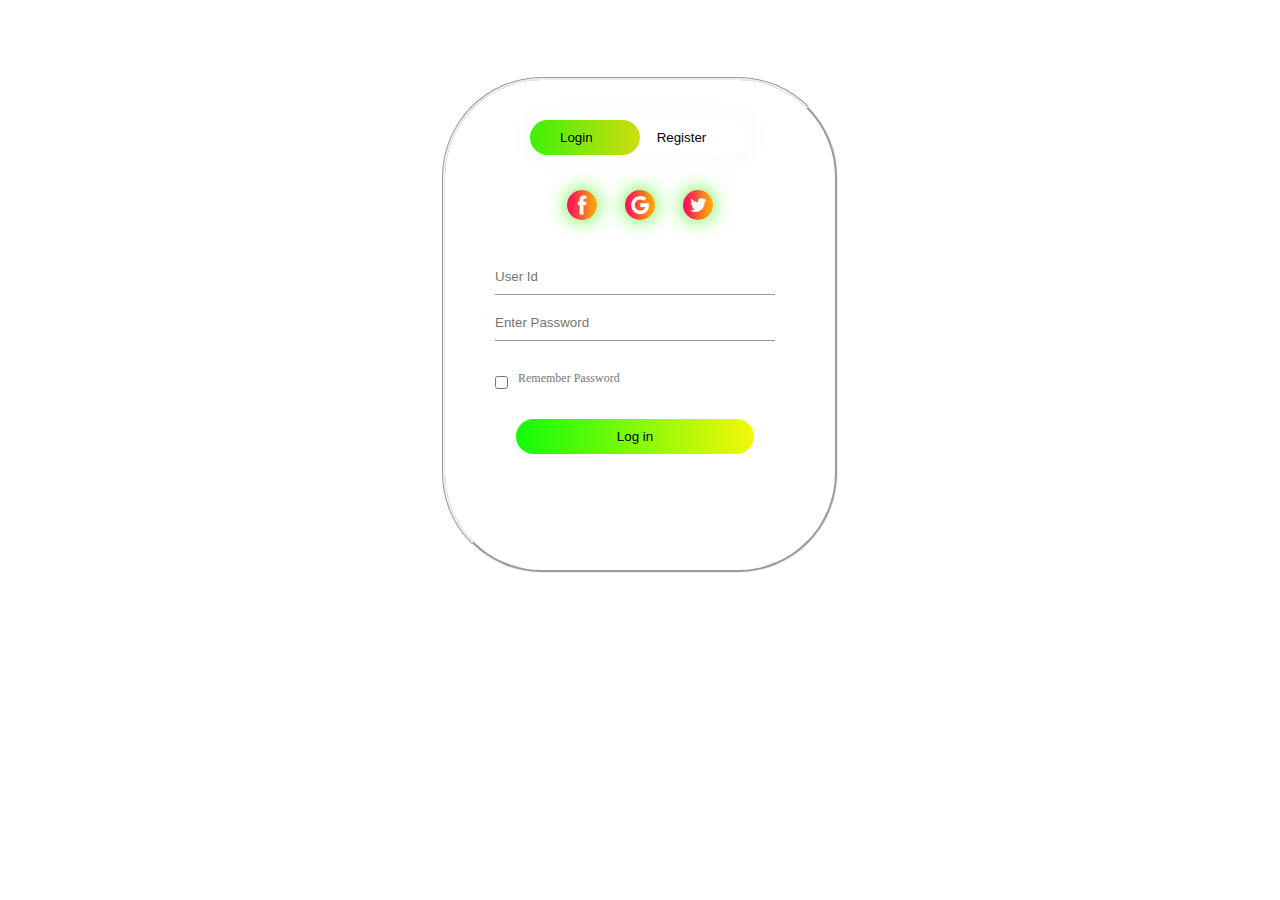
<file: index.html>
<!DOCTYPE html>
<html>
    <head>
        <title>
        </title>
        <link rel="stylesheet" href="Login.css">
        <body style="background-image:url(https://media.giphy.com/media/xdkXW7Scx6gus/giphy.gif)">
            <div class="one" >
                <div class="form-box" style="border-style: groove; border-radius: 100px;">
                    <div class="button-box">
                        <div id="btn"></div>
                        <button type="button" class="toggle-btn" onclick="Login()">Login</button>
                        <button type="button" class="toggle-btn" onclick="Register()">Register</button>
                    </div>
                    <div class="social-icons" >
                        <img src="fb.png" style="height: 30px;color: chartreuse;">
                        <img src="gp.png" style="height: 30px;">
                        <img src="tw.png" style="height: 30px;">
                        
                    </div>
                    <form id="Login" class="input-group">
                        <input type="text" class="input-field" placeholder="User Id" required>
                        <input type="text" class="input-field" placeholder="Enter Password" required>
                        <input type="checkbox" class="chech-box"><span>Remember Password</span>
                        <button type="submit" class="submit-btn">Log in</button>
                    </form>
                    <form id="Register" class="input-group">
                        <input type="text" class="input-field" placeholder="User Id" required>
                        <input type="email" class="input-field" placeholder="Email Id" required>
                        <input type="text" class="input-field" placeholder="Enter Password" required>
                        <input type="checkbox" class="chech-box"><span>I aggree to the terms and conditions</span>
                        <button type="submit" class="submit-btn">Register</button>
                    </form>
                </div>
                
               
            </div>
            <script>
                var x=document.getElementById("Login");
                var y=document.getElementById("Register");
                var z=document.getElementById("btn");
                function Register()
                {
                    x.style.left="-400px";
                    y.style.left="50px";
                    z.style.left="110px";
                }
                function Login()
                {
                    x.style.left="50px";
                    y.style.left="450px";
                    z.style.left="0px";
                }
                
                
            </script>
        </body>
    </head>
</html>
</file>
<file: Login.css>
*{
    margin:0;
    padding :0;
}
.one{
    height:100%;
    width:100%;
    background-image: linear-gradient(rgba(35, 238, 28, 0.4),(0,0,0,0.4)),url();
    background-position: center;
    background-size: cover;
    position: absolute;
}
.form-box{
    width: 380px;
    height: 480px;
    position: relative;
    margin: 6% auto;
    background: #fff;
    padding: 5px;
    overflow: hidden;
}
.button-box{
    width: 220px;
    margin: 35px auto;
    position: relative;
    box-shadow: 0 0 20px 9px #d8dfd71f;
    border-radius: 30px;
}
.toggle-btn
{
    padding :10px 30px;
    cursor:pointer;
    background: transparent;
    border:0;
    outline: none;
    position: relative;

}
#btn{
    top: 0;
    left: 0;
    position: absolute;
    width: 110px;
    height: 100%;
    background: linear-gradient(to right,#3ef107,#cfdd0f);
    border-radius: 30px;
    transition: .5s;
}
.social-icons{
    margin: 30px auto;
    text-align: center;
}
.social-icons img{
    width:30px auto;
    margin:0 12px;
    box-shadow: 0 0 20px 0 #37f807e3;
    cursor:pointer;
    border-radius: 50px;
}
.input-group{
    top:180 px;
    position: absolute;
    width: 280px;
    transition: .5s;
}
.input-field{
    width:100%;
    padding:10px 0;
    margin:5px 0;
    border-left:0;
    border-top:0;
    border-right: 0;
    border-bottom: 1px solid #999;
    outline: none;
    background: transparent;
}
.submit-btn{
    width:85%;
    padding:10px 30px;
    cursor: pointer;
    display: block;
    margin: auto;
    background: linear-gradient(to right,#11fc09,#f3f707);
    border: 0;
    outline: none;
    border-radius: 30px;


}
.chech-box{
    margin: 30px 10px 30px 0;
}
span{
    color:#777;
    font-size: 12px;
    bottom:68px;
    position: absolute;
}
#Login
{
    left:50px;
}
#Register{
    left:450px;
}
</file>
